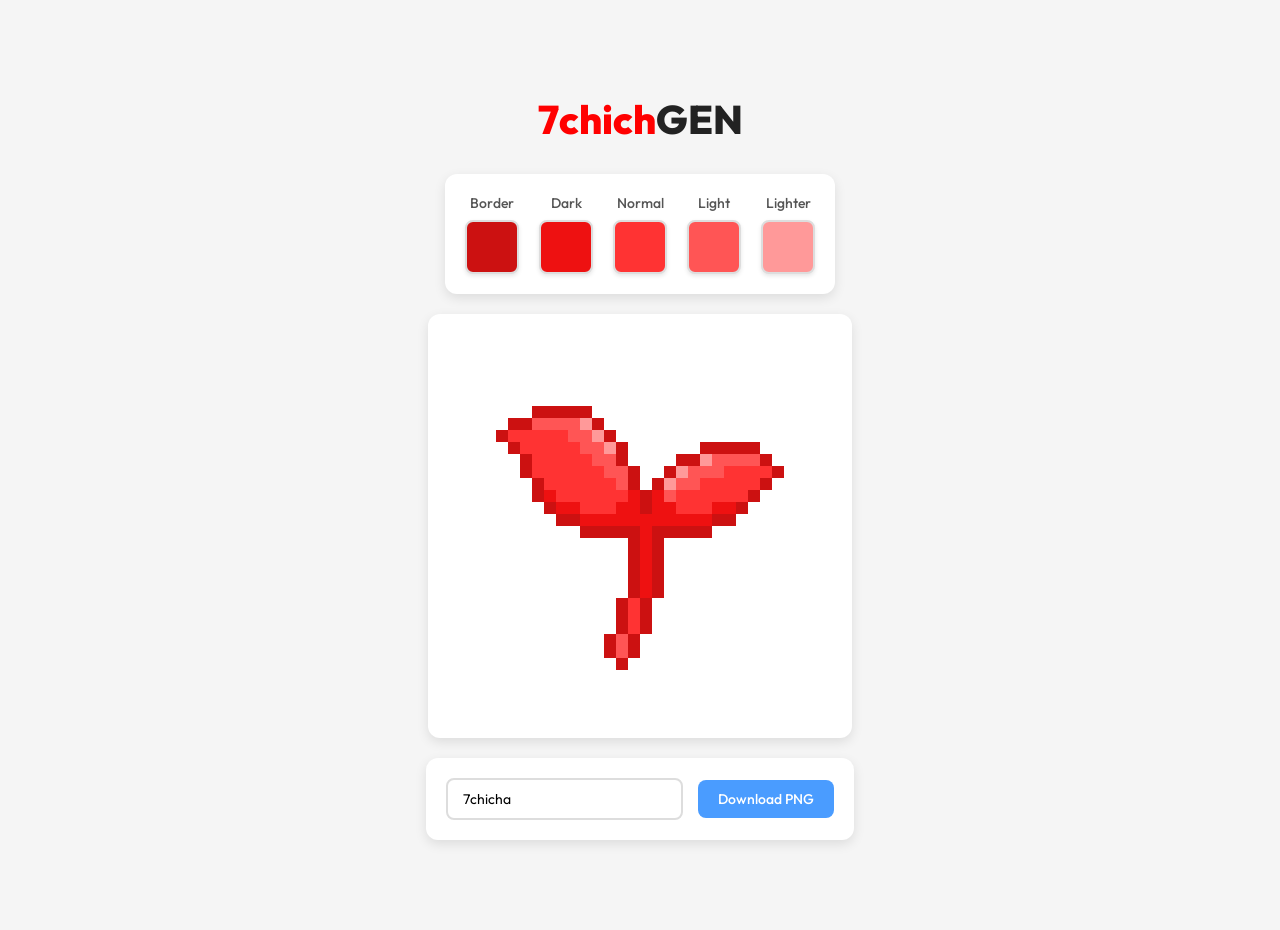
<file: index.html>
<!DOCTYPE html>
<html lang="en">
<head>
  <meta charset="UTF-8">
  <title>7chichGEN</title>
  <link href="https://fonts.googleapis.com/css2?family=Outfit:wght@300;400;500&display=swap" rel="stylesheet">
  <link rel="stylesheet" href="style.css">

</head>
<body>
  <h2><span style="color: red;"">7chich</span>GEN</h2>
  
  <div class="controls">
    <label data-color="0">
      <span>Border</span>
      <div class="color-swatch" id="swatch-0" style="background: #cc1111;"></div>
    </label>
    <label data-color="1">
      <span>Dark</span>
      <div class="color-swatch" id="swatch-1" style="background: #ee1111;"></div>
    </label>
    <label data-color="2">
      <span>Normal</span>
      <div class="color-swatch" id="swatch-2" style="background: #ff3333;"></div>
    </label>
    <label data-color="3">
      <span>Light</span>
      <div class="color-swatch" id="swatch-3" style="background: #ff5555;"></div>
    </label>
    <label data-color="4">
      <span>Lighter</span>
      <div class="color-swatch" id="swatch-4" style="background: #ff9999;"></div>
    </label>
  </div>
  
  <div id="grid" class="grid"></div>
  
  <div class="download-controls">
    <input type="text" id="filename" placeholder="Enter file name" value="7chicha">
    <button id="download">Download PNG</button>
  </div>
  
  <div class="color-picker-overlay" id="colorPickerOverlay">
    <div class="color-picker-card">
      <button class="close-btn" id="closeColorPicker">&times;</button>
      
      <div class="color-picker-left">
        <div style="position:relative">
          <canvas id="sv" class="color-picker-canvas"></canvas>
          <div id="svThumb" class="thumb"></div>
        </div>
        <div style="position:relative">
          <canvas id="hue" class="color-picker-canvas"></canvas>
          <div id="hueLine" class="hue-line"></div>
        </div>
        <div class="color-preview" id="preview"></div>
      </div>
      
      <div class="color-picker-right">
        <div class="color-picker-input-group">
          <label>HEX</label>
          <input id="hex" value="#ff0000">
        </div>
        <div class="color-picker-input-group">
          <label>RGB</label>
          <input id="rgb" value="255,0,0">
        </div>
        <div class="color-picker-input-group">
          <label>HSV</label>
          <input id="hsv" value="0,100,100">
        </div>
        <div class="color-picker-buttons">
          <button class="color-picker-btn primary" id="applyColor">Apply</button>
          <button class="color-picker-btn secondary" id="cancelColor">Cancel</button>
        </div>
      </div>
    </div>
  </div>
  
  <canvas id="canvas" width="32" height="32" style="display:none;"></canvas>
  
  <script src="script.js"></script>
</body>
</html>
</file>
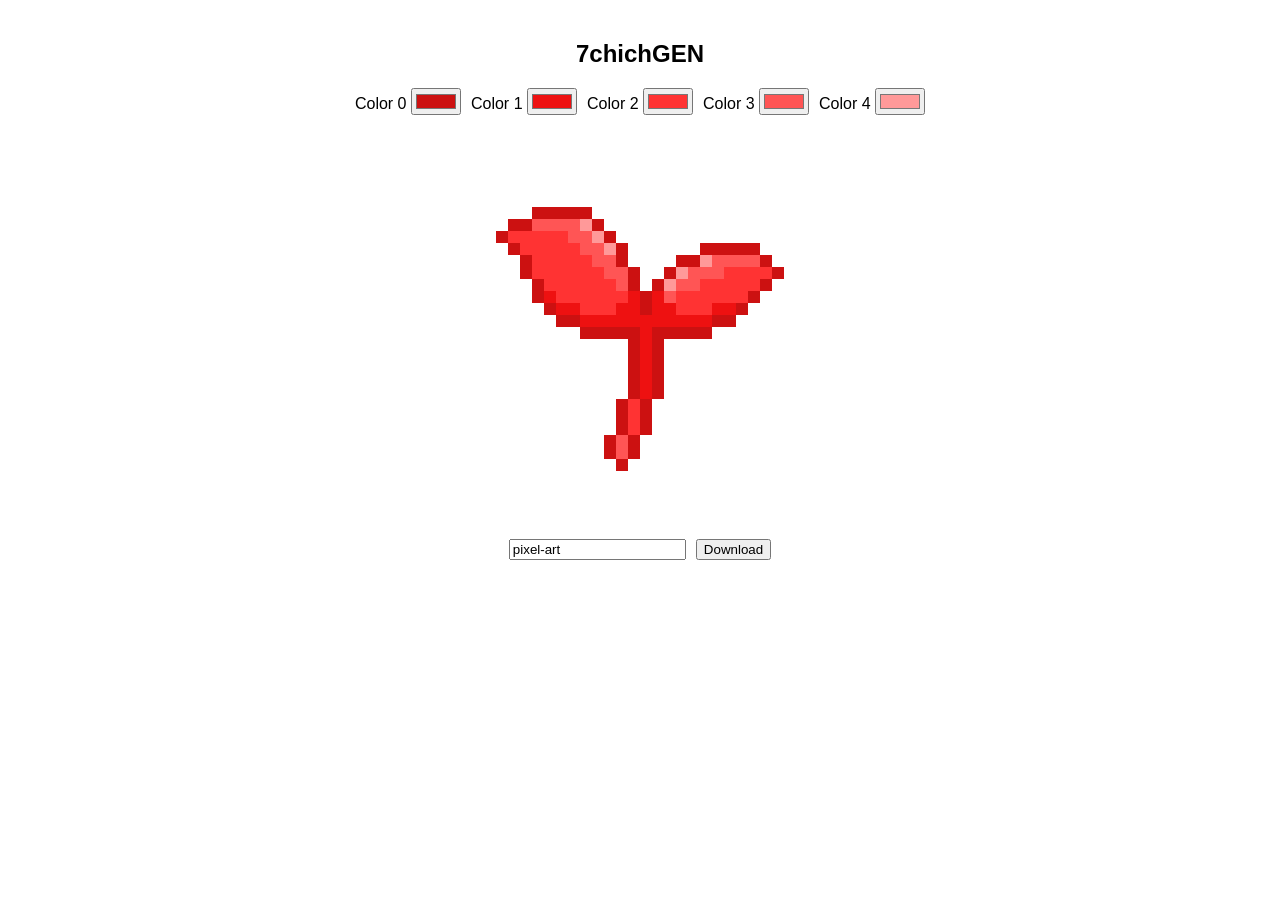
<file: meow.html>
<!DOCTYPE html>
<html lang="en">
<head>
  <meta charset="UTF-8">
  <title>7chichGEN</title>
  <style>
    body {
      display: flex;
      flex-direction: column;
      align-items: center;
      font-family: sans-serif;
      margin: 20px;
    }
    .controls {
      margin-bottom: 20px;
      display: flex;
      gap: 10px;
      flex-wrap: wrap;
    }
    .grid {
      display: grid;
      grid-template-columns: repeat(32, 12px);
      grid-template-rows: repeat(32, 12px);
      margin-bottom: 20px;
    }
    .cell {
      width: 12px;
      height: 12px;
      background: #fff;
    }
  </style>
</head>
<body>
  <h2>7chichGEN</h2>
  
  <div class="controls">
    <label>Color 0 <input type="color" id="c0" value="#cc1111"></label>
    <label>Color 1 <input type="color" id="c1" value="#ee1111"></label>
    <label>Color 2 <input type="color" id="c2" value="#ff3333"></label>
    <label>Color 3 <input type="color" id="c3" value="#ff5555"></label>
    <label>Color 4 <input type="color" id="c4" value="#ff9999"></label>
  </div>
  
  <div id="grid" class="grid"></div>
  
  <div class="controls">
    <input type="text" id="filename" placeholder="Enter file name" value="pixel-art">
    <button id="download">Download</button>
  </div>
  
  <canvas id="canvas" width="32" height="32" style="display:none;"></canvas>
  
  <script>
    const pixels = [
        [7,6,0],
        [8,6,0],
        [9,6,0],
        [10,6,0],
        [11,6,0],
        [5,7,0],
        [6,7,0],
        [7,7,3],
        [8,7,3],
        [9,7,3],
        [10,7,3],
        [11,7,4],
        [12,7,0],
        [4,8,0],
        [5,8,2],
        [6,8,2],
        [7,8,2],
        [8,8,2],
        [9,8,2],
        [10,8,3],
        [11,8,3],
        [12,8,4],
        [13,8,0],
        [5,9,0],
        [6,9,2],
        [7,9,2],
        [8,9,2],
        [9,9,2],
        [10,9,2],
        [11,9,3],
        [12,9,3],
        [13,9,4],
        [14,9,0],
        [21,9,0],
        [22,9,0],
        [23,9,0],
        [24,9,0],
        [25,9,0],
        [6,10,0],
        [7,10,2],
        [8,10,2],
        [9,10,2],
        [10,10,2],
        [11,10,2],
        [12,10,3],
        [13,10,3],
        [14,10,0],
        [19,10,0],
        [20,10,0],
        [21,10,4],
        [22,10,3],
        [23,10,3],
        [24,10,3],
        [25,10,3],
        [26,10,0],
        [6,11,0],
        [7,11,2],
        [8,11,2],
        [9,11,2],
        [10,11,2],
        [11,11,2],
        [12,11,2],
        [13,11,3],
        [14,11,3],
        [15,11,0],
        [18,11,0],
        [19,11,4],
        [20,11,3],
        [21,11,3],
        [22,11,3],
        [23,11,2],
        [24,11,2],
        [25,11,2],
        [26,11,2],
        [27,11,0],
        [7,12,0],
        [8,12,2],
        [9,12,2],
        [10,12,2],
        [11,12,2],
        [12,12,2],
        [13,12,2],
        [14,12,3],
        [15,12,0],
        [17,12,0],
        [18,12,4],
        [19,12,3],
        [20,12,3],
        [21,12,2],
        [22,12,2],
        [23,12,2],
        [24,12,2],
        [25,12,2],
        [26,12,0],
        [7,13,0],
        [8,13,1],
        [9,13,2],
        [10,13,2],
        [11,13,2],
        [12,13,2],
        [13,13,2],
        [14,13,2],
        [15,13,1],
        [16,13,0],
        [17,13,1],
        [18,13,3],
        [19,13,2],
        [20,13,2],
        [21,13,2],
        [22,13,2],
        [23,13,2],
        [24,13,2],
        [25,13,0],
        [8,14,0],
        [9,14,1],
        [10,14,1],
        [11,14,2],
        [12,14,2],
        [13,14,2],
        [14,14,1],
        [15,14,1],
        [16,14,0],
        [17,14,1],
        [18,14,1],
        [19,14,2],
        [20,14,2],
        [21,14,2],
        [22,14,1],
        [23,14,1],
        [24,14,0],
        [9,15,0],
        [10,15,0],
        [11,15,1],
        [12,15,1],
        [13,15,1],
        [14,15,1],
        [15,15,1],
        [16,15,1],
        [17,15,1],
        [18,15,1],
        [19,15,1],
        [20,15,1],
        [21,15,1],
        [22,15,0],
        [23,15,0],
        [11,16,0],
        [12,16,0],
        [13,16,0],
        [14,16,0],
        [15,16,0],
        [16,16,1],
        [17,16,0],
        [18,16,0],
        [19,16,0],
        [20,16,0],
        [21,16,0],
        [15,17,0],
        [16,17,1],
        [17,17,0],
        [15,18,0],
        [16,18,1],
        [17,18,0],
        [15,19,0],
        [16,19,1],
        [17,19,0],
        [15,20,0],
        [16,20,1],
        [17,20,0],
        [15,21,0],
        [16,21,1],
        [17,21,0],
        [14,22,0],
        [15,22,2],
        [16,22,0],
        [14,23,0],
        [15,23,2],
        [16,23,0],
        [14,24,0],
        [15,24,2],
        [16,24,0],
        [13,25,0],
        [14,25,3],
        [15,25,0],
        [13,26,0],
        [14,26,3],
        [15,26,0],
        [14,27,0]
    ];
    
    const grid = document.getElementById('grid');
    const canvas = document.getElementById('canvas');
    const ctx = canvas.getContext('2d');
    
    const cells = [];
    for (let i = 0; i < 32 * 32; i++) {
      const cell = document.createElement('div');
      cell.className = 'cell';
      cells.push(cell);
      grid.appendChild(cell);
    }
    
    function render() {
      const colors = [
        document.getElementById('c0').value,
        document.getElementById('c1').value,
        document.getElementById('c2').value,
        document.getElementById('c3').value,
        document.getElementById('c4').value
      ];
      
      cells.forEach(cell => cell.style.background = '#fff');
      ctx.fillStyle = '#fff';
      ctx.fillRect(0, 0, 32, 32);
      
      for (const [x,y,c] of pixels) {
        const idx = y * 32 + x;
        cells[idx].style.background = colors[c];
        
        ctx.fillStyle = colors[c];
        ctx.fillRect(x, y, 1, 1);
      }
    }
    
    for (let i = 0; i < 5; i++) {
      document.getElementById('c' + i).addEventListener('input', render);
    }
    
    document.getElementById('download').addEventListener('click', () => {
      const filename = document.getElementById('filename').value || 'pixel-art';
      const link = document.createElement('a');
      const scale = 16;
      const tempCanvas = document.createElement('canvas');
      tempCanvas.width = 32 * scale;
      tempCanvas.height = 32 * scale;
      const tempCtx = tempCanvas.getContext('2d');
      tempCtx.imageSmoothingEnabled = false;
      tempCtx.drawImage(canvas, 0, 0, tempCanvas.width, tempCanvas.height);
      
      link.href = tempCanvas.toDataURL('image/png');
      link.download = filename + '.png';
      link.click();
    });
    
    render();
  </script>
</body>
</html>
</file>
<file: style.css>
body {
font-family: "Segoe UI", sans-serif;
display: flex;
justify-content: center;
align-items: center;
background: #f4f4f9;
min-height: 100vh;
margin: 0;
}

.app {
background: white;
padding: 2rem;
border-radius: 1rem;
box-shadow: 0 8px 20px rgba(0,0,0,0.1);
max-width: 700px;
width: 90%;
text-align: center;
}

h1 {
margin-bottom: 1.5rem;
}

.controls {
display: flex;
flex-wrap: wrap;
justify-content: center;
gap: 1rem;
margin-bottom: 1.5rem;
}

label {
display: flex;
flex-direction: column;
font-size: 0.9rem;
gap: 0.3rem;
}

.preview {
margin-bottom: 1rem;
}

canvas {
border-radius: 0.5rem;
border: 2px solid #ddd;
}

.actions {
display: flex;
justify-content: center;
gap: 1rem;
margin-bottom: 1rem;
}

button {
padding: 0.7rem 1.2rem;
border: none;
border-radius: 0.5rem;
cursor: pointer;
background: #0078ff;
color: white;
font-weight: bold;
transition: 0.2s;
}

button:hover {
background: #005ec2;
}

#css-code {
background: #f7f7f7;
border: 1px solid #ddd;
padding: 1rem;
border-radius: 0.5rem;
text-align: left;
font-family: monospace;
white-space: pre-wrap;
}
body {
  display: flex;
  flex-direction: column;
  align-items: center;
  font-family: 'Outfit', sans-serif;
  margin-bottom: 30px;
  background: #f5f5f5;
}

h2 {
  color: #222;
  margin-bottom: 30px;
  font-weight: 800;
  font-size: 2.5em;
}

.controls {
  margin-bottom: 20px;
  display: flex;
  gap: 20px;
  flex-wrap: wrap;
  background: white;
  padding: 20px;
  border-radius: 12px;
  box-shadow: 0 4px 12px rgba(0,0,0,0.1);
}

.controls label {
  display: flex;
  justify-content: center;
  align-items: center;
  flex-direction: column;
  gap: 8px;
  cursor: pointer;
}

.controls label span {
  font-size: 14px;
  font-weight: 500;
  color: #555;
}

.color-swatch {
  width: 50px;
  height: 50px;
  border-radius: 8px;
  border: 2px solid #ddd;
  cursor: pointer;
  transition: all 0.2s;
  box-shadow: 0 2px 4px rgba(0,0,0,0.1);
}

.color-swatch:hover {
  transform: scale(1.05);
  box-shadow: 0 4px 8px rgba(0,0,0,0.2);
}

.color-swatch.active {
  border-color: #4a9cff;
  box-shadow: 0 0 12px #4a9cff55;
}

.grid {
  display: grid;
  grid-template-columns: repeat(32, 12px);
  grid-template-rows: repeat(32, 12px);
  margin-bottom: 20px;
  background: white;
  padding: 20px;
  border-radius: 12px;
  box-shadow: 0 4px 12px rgba(0,0,0,0.1);
}

.cell {
  width: 12px;
  height: 12px;
  background: #fff;
}

.download-controls {
  display: flex;
  gap: 15px;
  align-items: center;
  background: white;
  padding: 20px;
  border-radius: 12px;
  box-shadow: 0 4px 12px rgba(0,0,0,0.1);
}

.download-controls input {
  padding: 10px 15px;
  border: 2px solid #ddd;
  border-radius: 8px;
  font-family: 'Outfit', sans-serif;
  font-size: 14px;
  outline: none;
  transition: border-color 0.2s;
}

.download-controls input:focus {
  border-color: #4a9cff;
}

.download-controls button {
  padding: 10px 20px;
  background: #4a9cff;
  color: white;
  border: none;
  border-radius: 8px;
  font-family: 'Outfit', sans-serif;
  font-size: 14px;
  font-weight: 500;
  cursor: pointer;
  transition: background 0.2s;
}

.download-controls button:hover {
  background: #3a8cef;
}

/* Color Picker Modal */
.color-picker-overlay {
  position: fixed;
  top: 0;
  left: 0;
  width: 100%;
  height: 100%;
  background: rgba(0, 0, 0, 0.7);
  display: none;
  justify-content: center;
  align-items: center;
  z-index: 1000;
}

.color-picker-overlay.active {
  display: flex;
}

.color-picker-card {
  background: #1e1e1e;
  padding: 25px;
  border-radius: 16px;
  box-shadow: 0 12px 36px rgba(0,0,0,.8);
  display: flex;
  gap: 25px;
  color: #f0f0f0;
  position: relative;
}

.color-picker-left {
  display: flex;
  flex-direction: column;
  gap: 15px;
}

.color-picker-canvas {
  border-radius: 8px;
  cursor: crosshair;
  display: block;
}

#sv {
  width: 220px;
  height: 220px;
}

#hue {
  width: 220px;
  height: 22px;
  position: relative;
  border-radius: 6px;
}

.thumb {
  position: absolute;
  width: 14px;
  height: 14px;
  border: 2px solid #fff;
  border-radius: 50%;
  box-shadow: 0 0 4px rgba(0,0,0,.6);
  pointer-events: none;
  transform: translate(-50%,-50%);
}

.hue-line {
  position: absolute;
  top: -4px;
  bottom: 0;
  width: 4px;
  background: #fff;
  pointer-events: none;
  height: 130%;
  border-radius: 4px;
  border: 2px solid #000;
  box-shadow: 0 0 3px rgba(0,0,0,.8);
}

.color-picker-right {
  display: flex;
  flex-direction: column;
  gap: 15px;
  align-items: center;
}

.color-preview {
  width: 100%;
  height: 50px;
  border-radius: 12px;
  border: 2px solid #333;
  margin-bottom: 10px;
}

.color-picker-input-group {
  font-size: 14px;
  font-weight: 500;
  display: flex;
  flex-direction: column;
  gap: 8px;
  align-items: flex-start;
  width: 100%;
}

.color-picker-input-group input {
  width: 140px;
  padding: 10px 12px;
  border-radius: 8px;
  border: 1px solid #333;
  background: #2a2a2a;
  color: #f0f0f0;
  font-family: 'Outfit', sans-serif;
  font-size: 14px;
  transition: all .2s;
}

.color-picker-input-group input:focus {
  outline: none;
  border: 1px solid #4a9cff;
  box-shadow: 0 0 6px #4a9cff55;
}

.color-picker-buttons {
  display: flex;
  gap: 10px;
  margin-top: 15px;
}

.color-picker-btn {
  padding: 8px 16px;
  border: none;
  border-radius: 8px;
  font-family: 'Outfit', sans-serif;
  font-size: 14px;
  font-weight: 500;
  cursor: pointer;
  transition: all 0.2s;
}

.color-picker-btn.primary {
  background: #4a9cff;
  color: white;
}

.color-picker-btn.primary:hover {
  background: #3a8cef;
}

.color-picker-btn.secondary {
  background: #444;
  color: #f0f0f0;
}

.color-picker-btn.secondary:hover {
  background: #555;
}

.close-btn {
  position: absolute;
  top: 15px;
  right: 15px;
  background: none;
  border: none;
  color: #999;
  font-size: 24px;
  cursor: pointer;
  padding: 5px;
  line-height: 1;
}

.close-btn:hover {
  color: #fff;
}
</file>
